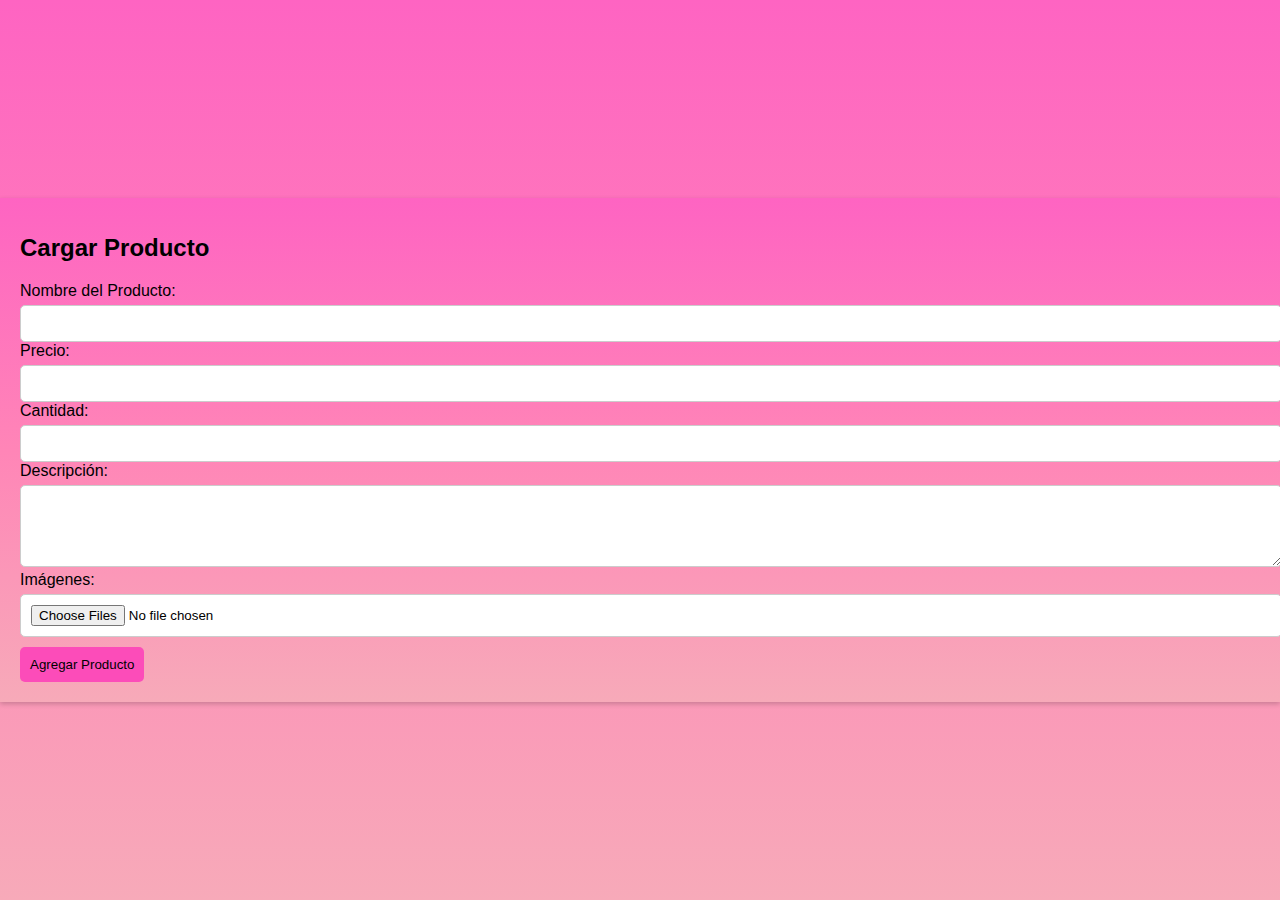
<file: tp7_cargar/index.html>
<!DOCTYPE html>
<html lang="en">
<head>
    <meta charset="UTF-8">
    <meta name="viewport" content="width=device-width, initial-scale=1.0">
    <link rel="stylesheet" href="./css/estilos.css">
    <link href="https://cdn.jsdelivr.net/npm/bootstrap@5.3.2/dist/css/bootstrap.min.css" rel="stylesheet" integrity="sha384-T3c6CoIi6uLrA9TneNEoa7RxnatzjcDSCmG1MXxSR1GAsXEV/Dwwykc2MPK8M2HN" crossorigin="anonymous">
    <title>Cargar Producto</title>
</head>
<div class="product-upload-container">
    <div class="product-upload-form">
        <h1>Cargar Producto</h1>
        <form action="#" method="post" enctype="multipart/form-data">
            <label for="name">Nombre del Producto:</label>
            <input type="text" id="name" name="name" required>

            <label for="price">Precio:</label>
            <input type="number" id="price" name="price" required>
            <label for="price">Cantidad:</label>
            <input type="number" id="cant" name="cant" required>

            <label for="description">Descripción:</label>
            <textarea id="description" name="description" rows="4" required></textarea>

            <label for="images">Imágenes:</label>
            <input class="imagenes" type="file" id="images" name="images" accept="image/*" multiple required>

            <button type="submit">Agregar Producto</button>
        </form>
    </div>
    
</div>
</body>
</html>
</file>
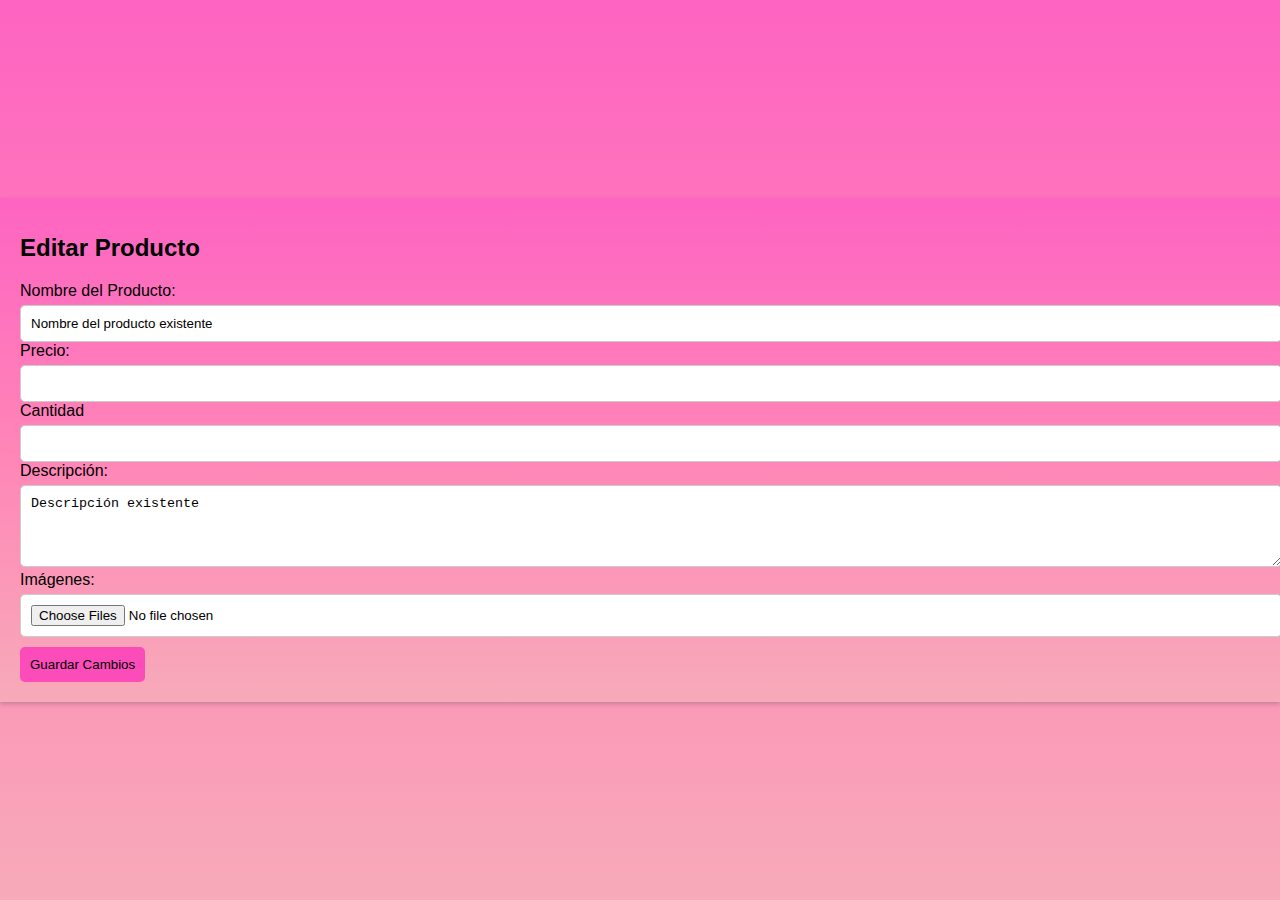
<file: tp7_editar/index.html>
<!DOCTYPE html>
<html lang="en">
<head>
    <meta charset="UTF-8">
    <meta name="viewport" content="width=device-width, initial-scale=1.0">
    <link rel="stylesheet" href="./css/estilos.css">
    <link href="https://cdn.jsdelivr.net/npm/bootstrap@5.3.2/dist/css/bootstrap.min.css" rel="stylesheet" integrity="sha384-T3c6CoIi6uLrA9TneNEoa7RxnatzjcDSCmG1MXxSR1GAsXEV/Dwwykc2MPK8M2HN" crossorigin="anonymous">
    <title>Editar Producto</title>
</head>
<body>
    <div class="product-upload-container">
        <div class="product-upload-form">
            <h1>Editar Producto</h1>
            <form action="#" method="post" enctype="multipart/form-data">
                <label for="name">Nombre del Producto:</label>
                <input type="text" id="name" name="name" required value="Nombre del producto existente">

                <label for="price">Precio:</label>
                <input type="number" id="price" name="price" required value="Precio existente">
                <label for="price">Cantidad</label>
                <input type="number" id="cant" name="cant" required value="Cantidad existente">

                <label for="description">Descripción:</label>
                <textarea id="description" name="description" rows="4" required>Descripción existente</textarea>

                <label for="images">Imágenes:</label>
                <input class="imagenes" type="file" id="images" name="images" accept="image/*" multiple>
                
                <button type="submit">Guardar Cambios</button>
            </form>
        </div>
    </div>
</body>
</html>
</file>
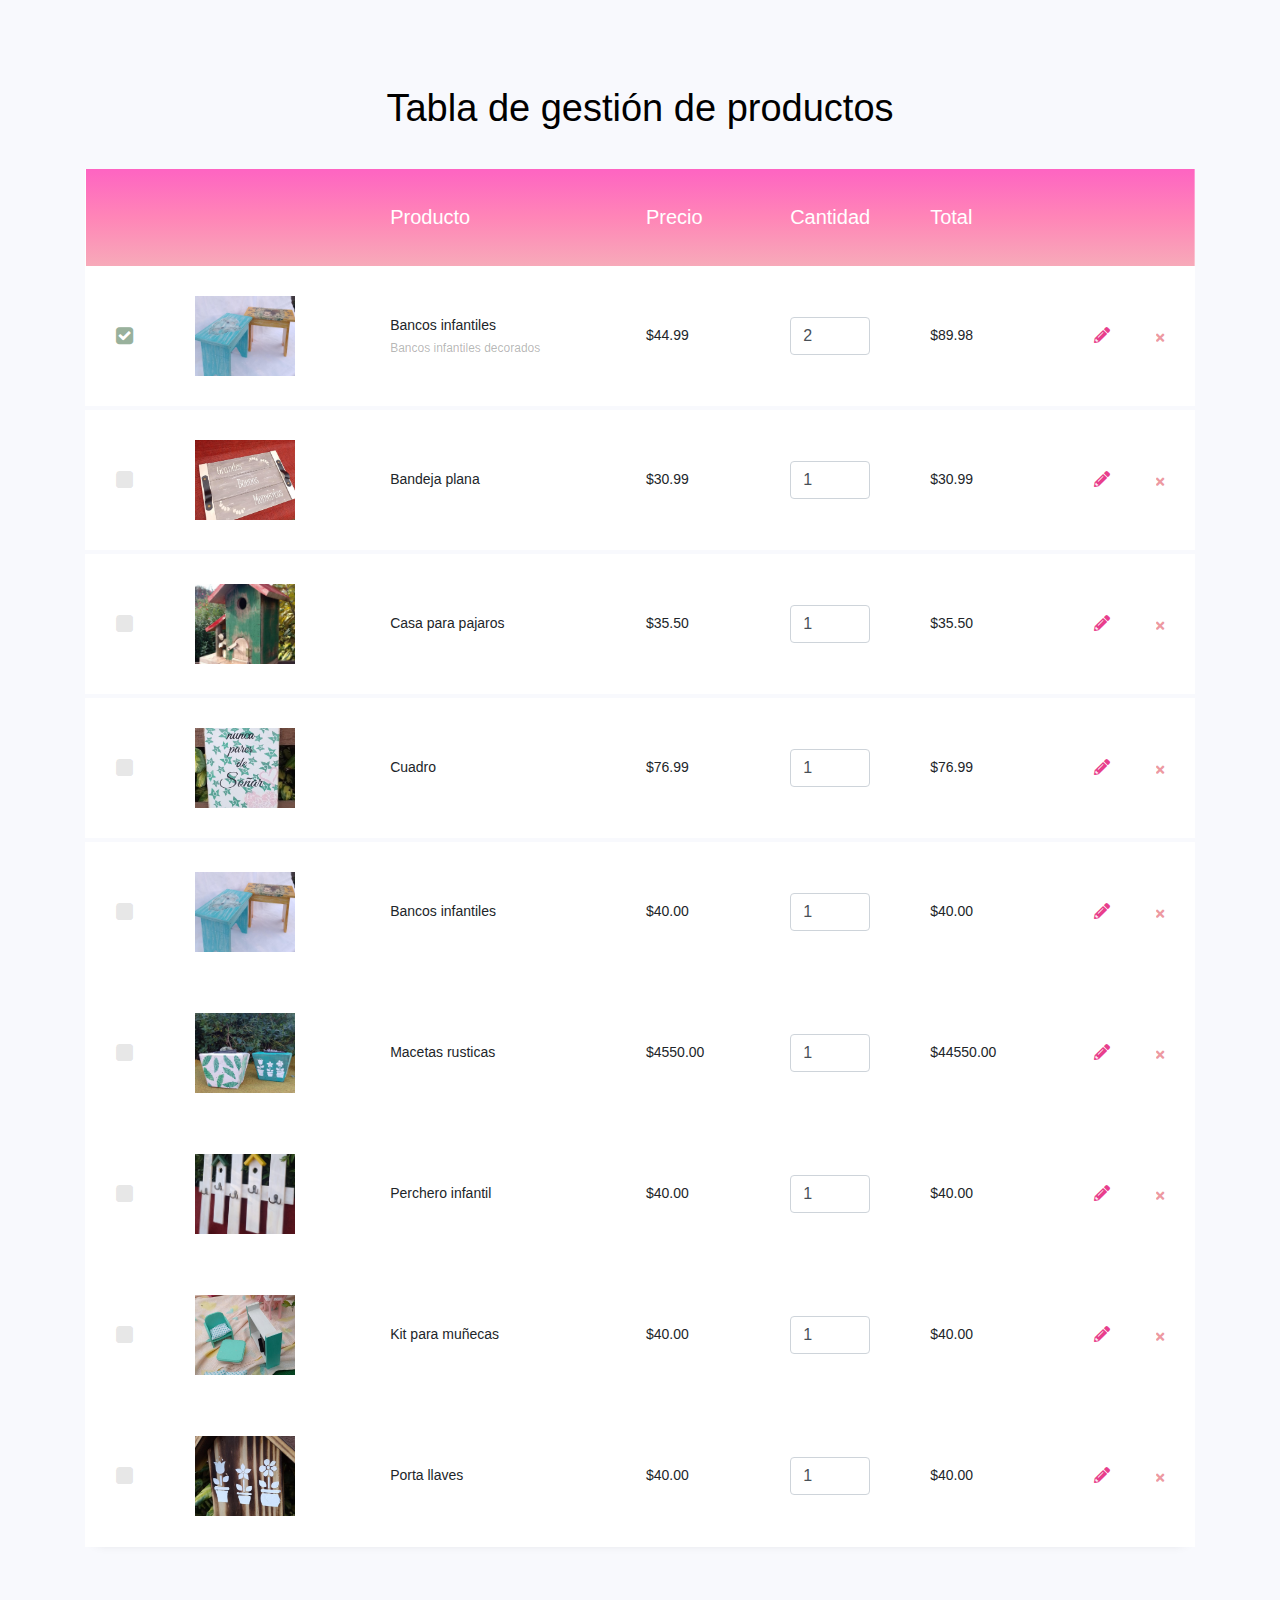
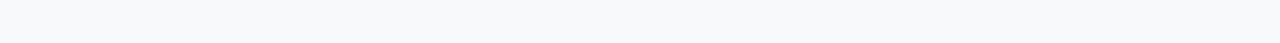
<file: tp8_tabla/index.html>
<!doctype html>
<html lang="en">
  <head>
  	<title>Table 06</title>
    <meta charset="utf-8">
    <meta name="viewport" content="width=device-width, initial-scale=1, shrink-to-fit=no">
	<link href='https://fonts.googleapis.com/css?family=Roboto:400,100,300,700' rel='stylesheet' type='text/css'>
	<link rel="stylesheet" href="https://stackpath.bootstrapcdn.com/font-awesome/4.7.0/css/font-awesome.min.css">
	<link rel="stylesheet" href="css/style.css">
	<link rel="stylesheet" href="https://cdnjs.cloudflare.com/ajax/libs/font-awesome/5.15.4/css/all.min.css"> <!-- Enlace a Font Awesome -->
  </head>
 <body>
	<section class="ftco-section">
		<div class="container">
			<div class="row justify-content-center">
				<div class="col-md-6 text-center mb-4">
					<h1 class="heading-section">Tabla de gestión de productos</h1>
				</div>
			</div>
			<div class="row">
				<div class="col-md-12">
					<div class="table-wrap">
						<table class="table">
						  <thead class="thead-primary">
						    <tr>
						    	<th>&nbsp;</th>
						    	<th>&nbsp;</th>
						    	<th>Producto</th>
						      <th>Precio</th>
						      <th>Cantidad</th> 
						      <th>Total</th>
						      <th>&nbsp;</th>
						    </tr>
						  </thead>
						  <tbody>
						    <tr class="alert" role="alert">
						    	<td>
						    		<label class="checkbox-wrap checkbox-primary">
										  <input type="checkbox" checked>
										  <span class="checkmark"></span>
										</label>
						    	</td>
						    	<td>
						    		<div class="img" style="background-image: url(images/bancos.jpeg);"></div>
						    	</td>
						      <td>
						      	<div class="email">
						      		<span>Bancos infantiles</span>
						      		<span>Bancos infantiles decorados</span>
						      	</div>
						      </td>
						      <td>$44.99</td>
						      <td class="quantity">
					        	<div class="input-group">
				             	<input type="text" name="quantity" class="quantity form-control input-number" value="2" min="1" max="100">
				          	</div>
				          </td>
				          <td>$89.98</td>
						      <td>
						      	<button type="button" class="close" data-dismiss="alert" aria-label="Close">
				            	<span aria-hidden="true"><i class="fa fa-close"></i></span>
				          	</button>
							  <a href="#" class="editar-btn">
								<i class="fas fa-pencil-alt"></i>
							  </a>
				        	</td>
						    </tr>

						    <tr class="alert" role="alert">
						    	<td>
						    		<label class="checkbox-wrap checkbox-primary">
										  <input type="checkbox">
										  <span class="checkmark"></span>
										</label>
						    	</td>
						    	<td>
						    		<div class="img" style="background-image: url(images/bandeja.jpeg);"></div>
						    	</td>
						      <td>
						      	<div class="email">
						      		<span>Bandeja plana</span>
						      		<span></span>
						      	</div>
						      </td>
						      <td>$30.99</td>
						      <td class="quantity">
					        	<div class="input-group">
				             	<input type="text" name="quantity" class="quantity form-control input-number" value="1" min="1" max="100">
				          	</div>
				          </td>
				          <td>$30.99</td>
						      <td>
						      	<button type="button" class="close" data-dismiss="alert" aria-label="Close">
				            	<span aria-hidden="true"><i class="fa fa-close"></i></span>
				          	</button>
							  <a href="#" class="editar-btn">
								<i class="fas fa-pencil-alt"></i>
							  </a>
				        	</td>
						    </tr>

						    <tr class="alert" role="alert">
						    	<td>
						    		<label class="checkbox-wrap checkbox-primary">
										  <input type="checkbox">
										  <span class="checkmark"></span>
										</label>
						    	</td>
						    	<td>
						    		<div class="img" style="background-image: url(images/casaverde.jpeg);"></div>
						    	</td>
						      <td>
						      	<div class="email">
						      		<span>Casa para pajaros</span>
						      		<span></span>
						      	</div>
						      </td>
						      <td>$35.50</td>
						      <td class="quantity">
					        	<div class="input-group">
				             	<input type="text" name="quantity" class="quantity form-control input-number" value="1" min="1" max="100">
				          	</div>
				          </td>
				          <td>$35.50</td>
						      <td>
						      	<button type="button" class="close" data-dismiss="alert" aria-label="Close">
				            	<span aria-hidden="true"><i class="fa fa-close"></i></span>
				          	</button>
							  <a href="#" class="editar-btn">
								<i class="fas fa-pencil-alt"></i>
							  </a>
				        	</td>
						    </tr>

						    <tr class="alert" role="alert">
						    	<td>
						    		<label class="checkbox-wrap checkbox-primary">
										  <input type="checkbox">
										  <span class="checkmark"></span>
										</label>
						    	</td>
						    	<td>
						    		<div class="img" style="background-image: url(images/cuadro.jpeg);"></div>
						    	</td>
						      <td>
						      	<div class="email">
						      		<span>Cuadro </span>
						      		<span></span>
						      	</div>
						      </td>
						      <td>$76.99</td>
						      <td class="quantity">
					        	<div class="input-group">
				             	<input type="text" name="quantity" class="quantity form-control input-number" value="1" min="1" max="100">
				          	</div>
				          </td>
				          <td>$76.99</td>
						      <td>
						      	<button type="button" class="close" data-dismiss="alert" aria-label="Close">
				            	<span aria-hidden="true"><i class="fa fa-close"></i></span>
				          	</button>
							  <a href="#" class="editar-btn">
								<i class="fas fa-pencil-alt"></i>
							  </a>
				        	</td>
						    </tr>

						    <tr class="alert" role="alert">
						    	<td class="border-bottom-0">
						    		<label class="checkbox-wrap checkbox-primary">
										  <input type="checkbox">
										  <span class="checkmark"></span>
										</label>
						    	</td>
						    	<td class="border-bottom-0">
						    		<div class="img" style="background-image: url(images/bancos.jpeg);"></div>
						    	</td>
						      <td class="border-bottom-0">
						      	<div class="email">
						      		<span>Bancos infantiles</span>
						      		<span></span>
						      	</div>
						      </td>
						      <td class="border-bottom-0">$40.00</td>
						      <td class="quantity border-bottom-0">
					        	<div class="input-group">
				             	<input type="text" name="quantity" class="quantity form-control input-number" value="1" min="1" max="100">
				          	</div>
				          </td>
				          <td class="border-bottom-0">$40.00</td>
						      <td class="border-bottom-0">
						      	<button type="button" class="close" data-dismiss="alert" aria-label="Close">
				            	<span aria-hidden="true"><i class="fa fa-close"></i></span>
				          	</button>
							  <a href="#" class="editar-btn">
								<i class="fas fa-pencil-alt"></i>
							  </a>
				        	</td>
						    </tr>

							<tr class="alert" role="alert">
						    	<td class="border-bottom-0">
						    		<label class="checkbox-wrap checkbox-primary">
										  <input type="checkbox">
										  <span class="checkmark"></span>
										</label>
						    	</td>
						    	<td class="border-bottom-0">
						    		<div class="img" style="background-image: url(images/macetas.jpeg);"></div>
						    	</td>
						      <td class="border-bottom-0">
						      	<div class="email">
						      		<span>Macetas rusticas</span>
						      		<span></span>
						      	</div>
						      </td>
						      <td class="border-bottom-0">$4550.00</td>
						      <td class="quantity border-bottom-0">
					        	<div class="input-group">
				             	<input type="text" name="quantity" class="quantity form-control input-number" value="1" min="1" max="100">
				          	</div>
				          </td>
				          <td class="border-bottom-0">$44550.00</td>
						      <td class="border-bottom-0">
						      	<button type="button" class="close" data-dismiss="alert" aria-label="Close">
				            	<span aria-hidden="true"><i class="fa fa-close"></i></span>
				          	</button>
							  <a href="#" class="editar-btn">
								<i class="fas fa-pencil-alt"></i>
							  </a>
				        	</td>
						    </tr>

							<tr class="alert" role="alert">
						    	<td class="border-bottom-0">
						    		<label class="checkbox-wrap checkbox-primary">
										  <input type="checkbox">
										  <span class="checkmark"></span>
										</label>
						    	</td>
						    	<td class="border-bottom-0">
						    		<div class="img" style="background-image: url(images/perchero.jpeg);"></div>
						    	</td>
						      <td class="border-bottom-0">
						      	<div class="email">
						      		<span>Perchero infantil </span>
						      		<span></span>
						      	</div>
						      </td>
						      <td class="border-bottom-0">$40.00</td>
						      <td class="quantity border-bottom-0">
					        	<div class="input-group">
				             	<input type="text" name="quantity" class="quantity form-control input-number" value="1" min="1" max="100">
				          	</div>
				          </td>
				          <td class="border-bottom-0">$40.00</td>
						      <td class="border-bottom-0">
						      	<button type="button" class="close" data-dismiss="alert" aria-label="Close">
				            	<span aria-hidden="true"><i class="fa fa-close"></i></span>
				          	</button>
							  <a href="#" class="editar-btn">
								<i class="fas fa-pencil-alt"></i>
							  </a>
				        	</td>
						    </tr>

							<tr class="alert" role="alert">
						    	<td class="border-bottom-0">
						    		<label class="checkbox-wrap checkbox-primary">
										  <input type="checkbox">
										  <span class="checkmark"></span>
										</label>
						    	</td>
						    	<td class="border-bottom-0">
						    		<div class="img" style="background-image: url(images/muñecas.jpeg);"></div>
						    	</td>
						      <td class="border-bottom-0">
						      	<div class="email">
						      		<span>Kit para muñecas</span>
						      		<span></span>
						      	</div>
						      </td>
						      <td class="border-bottom-0">$40.00</td>
						      <td class="quantity border-bottom-0">
					        	<div class="input-group">
				             	<input type="text" name="quantity" class="quantity form-control input-number" value="1" min="1" max="100">
				          	</div>
				          </td>
				          <td class="border-bottom-0">$40.00</td>
						      <td class="border-bottom-0">
						      	<button type="button" class="close" data-dismiss="alert" aria-label="Close">
				            	<span aria-hidden="true"><i class="fa fa-close"></i></span>
				          	</button>
							  <a href="#" class="editar-btn">
								<i class="fas fa-pencil-alt"></i>
							  </a>
				        	</td>
						    </tr>

							<tr class="alert" role="alert">
						    	<td class="border-bottom-0">
						    		<label class="checkbox-wrap checkbox-primary">
										  <input type="checkbox">
										  <span class="checkmark"></span>
										</label>
						    	</td>
						    	<td class="border-bottom-0">
						    		<div class="img" style="background-image: url(images/portallaves.jpeg);"></div>
						    	</td>
						      <td class="border-bottom-0">
						      	<div class="email">
						      		<span>Porta llaves</span>
						      		<span></span>
						      	</div>
						      </td>
						      <td class="border-bottom-0">$40.00</td>
						      <td class="quantity border-bottom-0">
					        	<div class="input-group">
				             	<input type="text" name="quantity" class="quantity form-control input-number" value="1" min="1" max="100">
				          	</div>
				          </td>
				          <td class="border-bottom-0">$40.00</td>
						      <td class="border-bottom-0">
						      	<button type="button" class="close" data-dismiss="alert" aria-label="Close">
				            		<span aria-hidden="true"><i class="fa fa-close"></i></span>
				          		</button>
								  <a href="#" class="editar-btn">
									<i class="fas fa-pencil-alt"></i>
								  </a>
				        	</td>
						    </tr>
						  </tbody>
						</table>
					</div>
				</div>
			</div>
		</div>
	</section>

	<script src="js/jquery.min.js"></script>
  <script src="js/popper.js"></script>
  <script src="js/bootstrap.min.js"></script>
  <script src="js/main.js"></script>

	</body>
</html>
</file>
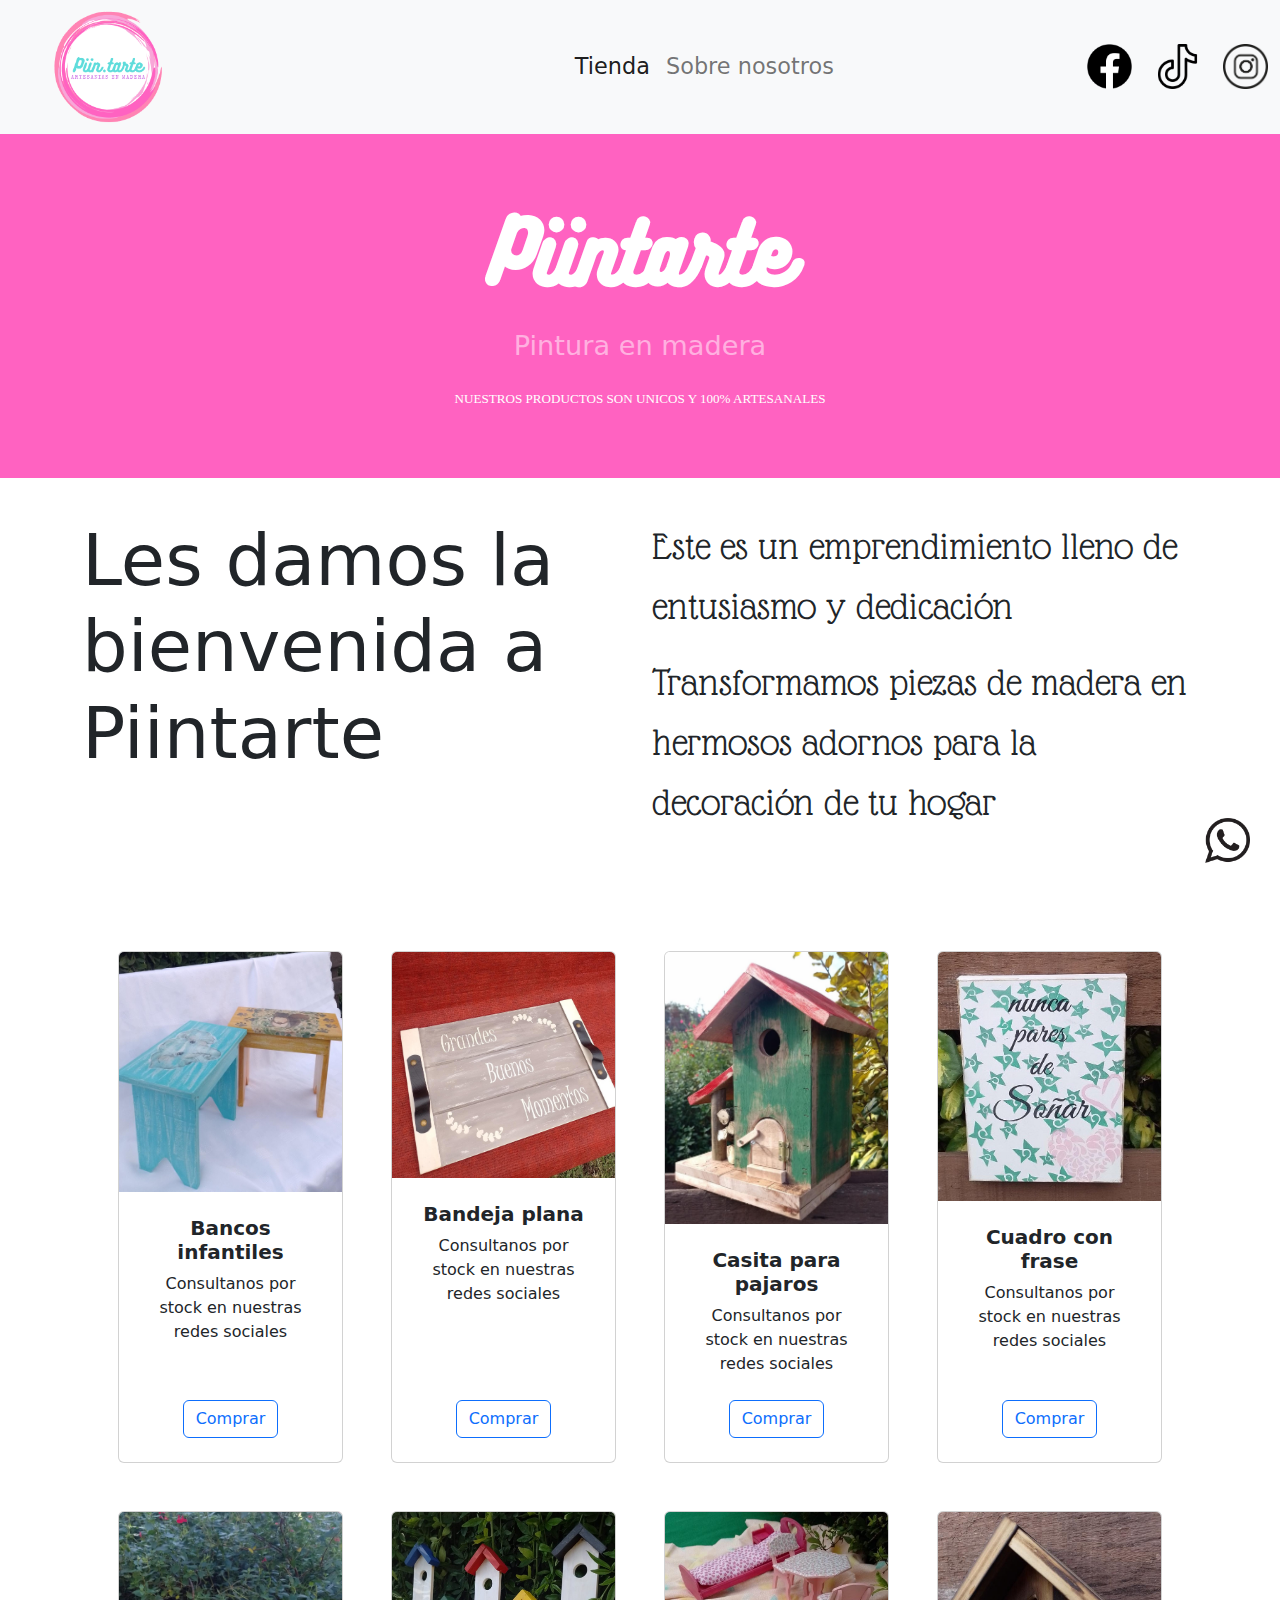
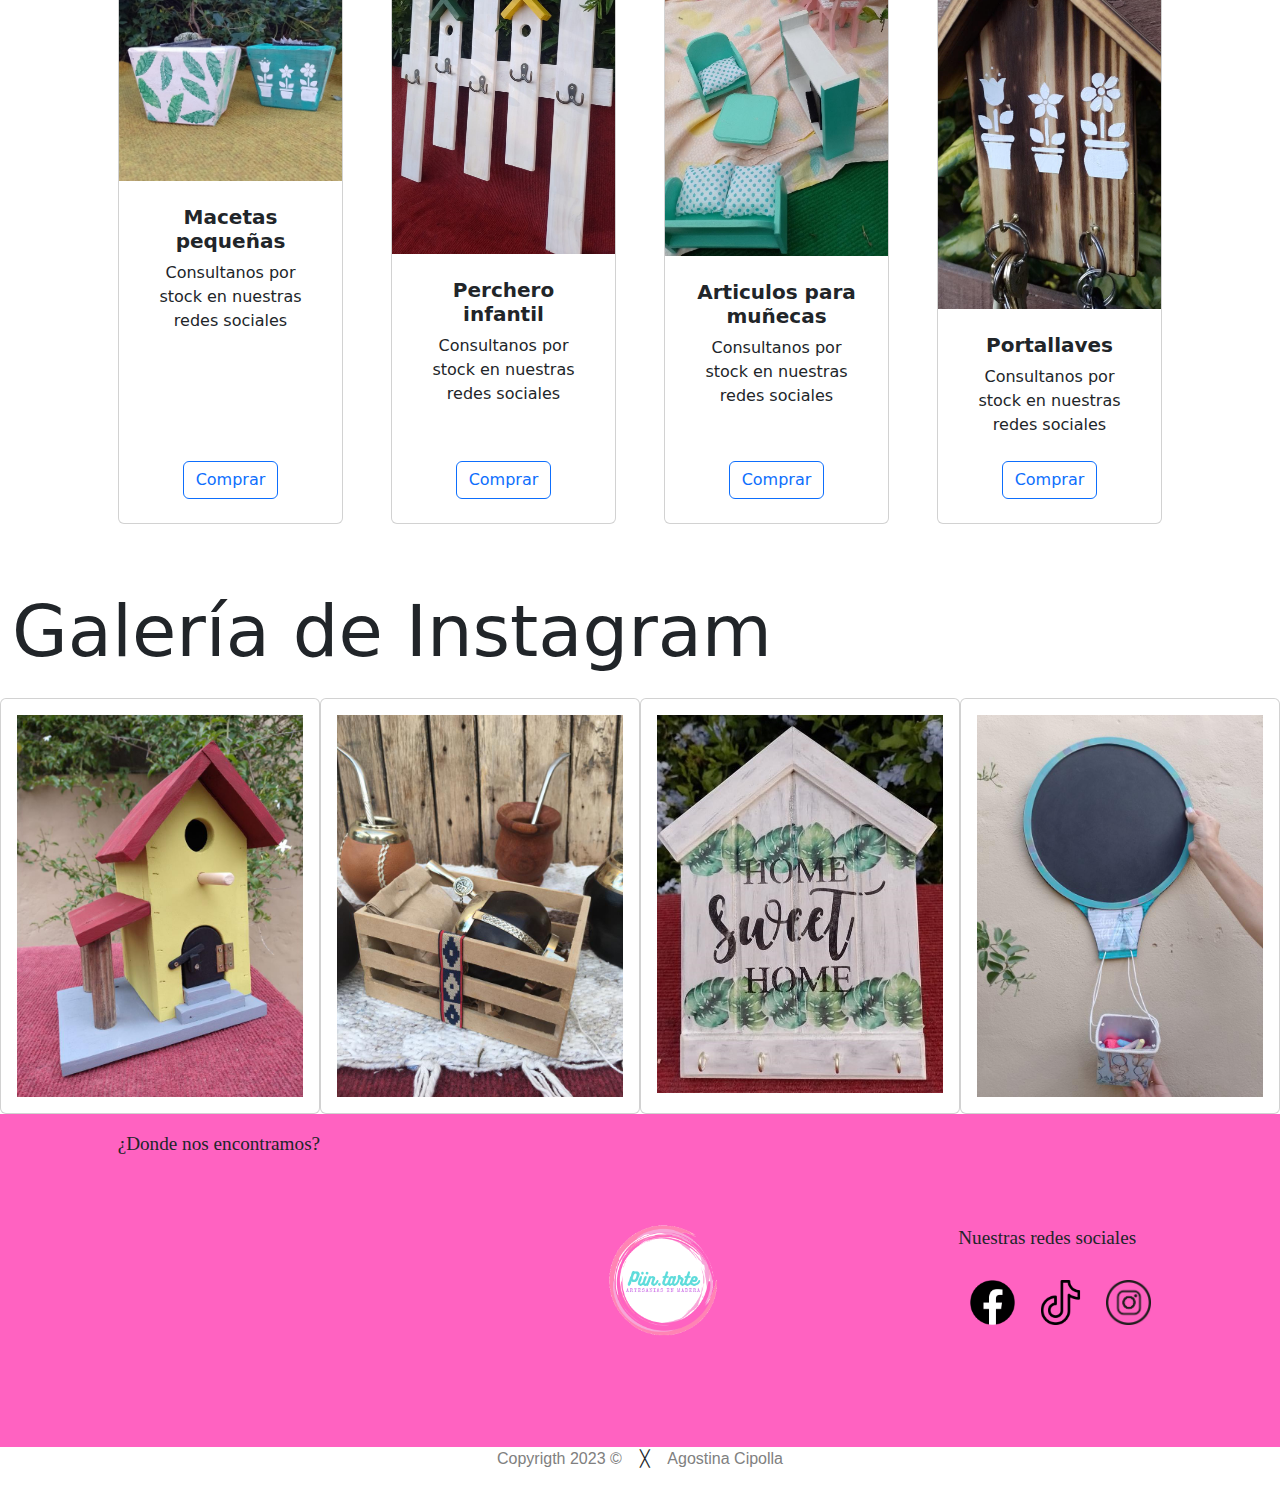
<file: tp9/tp9_2/index.html>
<!DOCTYPE html>
<html lang="en">
    <head>
        <meta charset="utf-8" />
        <meta name="viewport" content="width=device-width, initial-scale=1, shrink-to-fit=no" />
        <meta name="keywords" content="madera, pintura, decoracion, cuadros, portallaves, porta celulares, articulos, hogar">
        <meta name="description" content="Objetos de madera pintados con diferentes tecnicas y para diferentes usos" />
        <meta name="author" content="Agostina Cipolla" />
        <title>Piintarte</title>
        <!-- Favicon-->
        <link rel="icon" type="image/x-icon" href="./imagenes/pintartepestaña.ico" sizes="256x256"/>
        <!-- Bootstrap icons-->
        <link href="https://cdn.jsdelivr.net/npm/bootstrap-icons@1.5.0/font/bootstrap-icons.css" rel="stylesheet" />
        <!-- Core theme CSS (includes Bootstrap)-->
        <link href="./css/styles.css" rel="stylesheet" />
    </head>
    <body>
        <!-- Navigation-->
          <nav class="navbar navbar-expand-lg navbar-light bg-light">
            <div class="container px-5 px-lg-5 mx-auto">
              <div class="logoconte">
                <img class="logoprincipal"src="./imagenes/pintartelogo.png" alt="logo">
                </div>
                </div>
                <button class="navbar-toggler" type="button" data-bs-toggle="collapse" data-bs-target="#navbarSupportedContent" aria-controls="navbarSupportedContent" aria-expanded="false" aria-label="Toggle navigation"><span class="navbar-toggler-icon"></span></button>
                <div class="collapse navbar-collapse justify-content-center" id="navbarSupportedContent">
                    <ul class="navbar-nav me-auto mb-2 mb-lg-0 ">
                        <li class="nav-item"><a class="nav-link active" aria-current="page" href="#articulos">Tienda</a></li>
                        <li class="nav-item"><a class="nav-link" href="#bienv">Sobre nosotros</a></li>
                    </ul>
                </div>
                    <div class="redessociales1">
                  <a class="facebook" href="https://www.facebook.com/profile.php?id=100076286709272" target="_blank">
                    <img class="logo" src="./imagenes/facebook.png" alt="facebook">
                  </a>
                  <a class="facebook" href="https://www.tiktok.com/@piin.tarte1" target="_blank">
                    <img class="logo" src="./imagenes/tiktok.png" alt="tiktok">
                  </a>
                  <a class="instagram" href="https://www.instagram.com/piin.tarte/?hl=es-la" target="_blank">
                    <img class="logo" src="./imagenes/instagram.png" alt="instagram">
                </a>
                 </div>
        </nav>
        <!-- Header-->
        <header class="bg-dark py-4">
            <div class="container px-4 px-lg-5 my-5">
                <div class="text-center text-white">
                  <div>
                    <h1 class="display-4 fw-bolder2 mb-4">Piintarte</h1>
                    </div>
                    <div>
                    <p class="lead fw-normal text-white-50 mb-4">Pintura en madera</p>
                   </div>
                   <div>
                    <h1 class="artesanales mb-4">NUESTROS PRODUCTOS SON UNICOS Y 100% ARTESANALES</h1>
                   </div>
                </div>
            </div>
        </header>
        <!-- Section-->
        <section class="bienvenida" id="bienv">
  <div class="container">
    <div class="row justify-content-center">
      <div class="col-md-6">
        <div class="title-col">
          <h5 class="mbr-section-title mbr-fonts-style mb-0 display-2"><strong>Les damos la bienvenida a Piintarte</strong></h5>
        </div>
      </div>
      <div class="col-md-6">
        <div class="text-col">
          <p class="textobienvenida fs-1">Este es un emprendimiento lleno de entusiasmo y dedicación</p>
          <p class="textobienvenida fs-1">Transformamos piezas de madera en hermosos adornos para la decoración de tu hogar</p>
        </div>
      </div>
    </div>
  </div>
</section>
        <section class="py-5" id="articulos">
            <div class="container px-4 px-lg-5 mt-5">
                <div class="row gx-4 gx-lg-5 row-cols-2 row-cols-md-3 row-cols-xl-4 justify-content-center">
                    <div class="col mb-5">
                        <div class="card h-100">
                            <!-- Product image-->
                            <img class="card-img-top" src="./imagenes/bancos.jpeg" alt="bancos" />
                            <!-- Product details-->
                            <div class="card-body p-4">
                                <div class="text-center">
                                    <!-- Product name-->
                                    <h5 class="fw-bolder">Bancos infantiles</h5>
                                    <!-- Product price-->
                                    Consultanos por stock en nuestras redes sociales
                                    <i class="icono-arrow1-down"></i>
                                </div>
                            </div>
                            <div class="card-footer p-4 pt-0 border-top-0 bg-transparent">
                                <div class="text-center"><a class="btn btn-outline-primary mt-auto" href="http://mpago.la/2MdKvek" target="_blank">Comprar</a></div>
                            </div>
                            <!-- Product actions-->
                        </div>
                    </div>
                    <div class="col mb-5">
                        <div class="card h-100">
                              <!-- Product image-->
                            <img class="card-img-top" src="./imagenes/bandeja.jpeg" alt="bandeja" />
                            <!-- Product details-->
                            <div class="card-body p-4">
                                <div class="text-center">
                                    <!-- Product name-->
                                    <h5 class="fw-bolder">Bandeja plana</h5>
                                    <!-- Product price-->
                                    Consultanos por stock en nuestras redes sociales
                                </div>
                            </div>
                            <!-- Product actions-->
                            <div class="card-footer p-4 pt-0 border-top-0 bg-transparent">
                                <div class="text-center"><a class="btn btn-outline-primary mt-auto" href="http://mpago.la/12ByMeL" target="_blank">Comprar</a></div>
                            </div>
                        </div>
                    </div>
                    <div class="col mb-5">
                        <div class="card h-100">
                            <!-- Product image-->
                            <img class="card-img-top" src="./imagenes/casaverde.jpeg" alt="casaverde" />
                            <!-- Product details-->
                            <div class="card-body p-4">
                                <div class="text-center">
                                    <!-- Product name-->
                                    <h5 class="fw-bolder">Casita para pajaros</h5>
                                    <!-- Product price-->
                                    Consultanos por stock en nuestras redes sociales
                                </div>
                            </div>
                            <!-- Product actions-->
                            <div class="card-footer p-4 pt-0 border-top-0 bg-transparent">
                                <div class="text-center"><a class="btn btn-outline-primary mt-auto" href="http://mpago.la/2BjJ8tn" target="_blank">Comprar</a></div>
                            </div>
                        </div>
                    </div>
                    <div class="col mb-5">
                        <div class="card h-100">
                            <!-- Product image-->
                            <img class="card-img-top" src="./imagenes/cuadro.jpeg" alt="cuadro" />
                            <!-- Product details-->
                            <div class="card-body p-4">
                                <div class="text-center">
                                    <!-- Product name-->
                                    <h5 class="fw-bolder">Cuadro con frase</h5>
                                    <!-- Product price-->
                                    Consultanos por stock en nuestras redes sociales
                                </div>
                            </div>
                            <!-- Product actions-->
                            <div class="card-footer p-4 pt-0 border-top-0 bg-transparent">
                                <div class="text-center"><a class="btn btn-outline-primary mt-auto" href="http://mpago.la/1nJh3JF" target="_blank">Comprar</a></div>
                            </div>
                        </div>
                    </div>
                    <div class="col mb-5">
                        <div class="card h-100">
                            <!-- Product image-->
                            <img class="card-img-top" src="./imagenes/macetas.jpeg" alt="macetas" />
                            <!-- Product details-->
                            <div class="card-body p-4">
                                <div class="text-center">
                                    <!-- Product name-->
                                    <h5 class="fw-bolder">Macetas pequeñas</h5>
                                    <!-- Product price-->
                                    Consultanos por stock en nuestras redes sociales
                                </div>
                            </div>
                            <!-- Product actions-->
                            <div class="card-footer p-4 pt-0 border-top-0 bg-transparent">
                                <div class="text-center"><a class="btn btn-outline-primary mt-auto" href="http://mpago.la/1zhGCHe" target="_blank">Comprar</a></div>
                            </div>
                        </div>
                    </div>
                    <div class="col mb-5">
                        <div class="card h-100">
                            <!-- Product image-->
                            <img class="card-img-top" src="./imagenes/perchero.jpeg" alt="perchero" />
                            <!-- Product details-->
                            <div class="card-body p-4">
                                <div class="text-center">
                                    <!-- Product name-->
                                    <h5 class="fw-bolder">Perchero infantil</h5>
                                    Consultanos por stock en nuestras redes sociales
                                </div>
                            </div>
                            <!-- Product actions-->
                            <div class="card-footer p-4 pt-0 border-top-0 bg-transparent">
                                <div class="text-center"><a class="btn btn-outline-primary mt-auto" href="http://mpago.la/2CXsBSr" target="_blank">Comprar</a></div>
                            </div>
                        </div>
                    </div>
                    <div class="col mb-5">
                        <div class="card h-100">
                            <!-- Product image-->
                            <img class="card-img-top" src="./imagenes/muñecas.jpeg" alt="muñecas" />
                            <!-- Product details-->
                            <div class="card-body p-4">
                                <div class="text-center">
                                    <!-- Product name-->
                                    <h5 class="fw-bolder">Articulos para muñecas</h5>
                                    <!-- Product price-->
                                    Consultanos por stock en nuestras redes sociales
                                </div>
                            </div>
                            <!-- Product actions-->
                            <div class="card-footer p-4 pt-0 border-top-0 bg-transparent">
                                <div class="text-center"><a class="btn btn-outline-primary mt-auto" href="http://mpago.la/2XAq2tL" target="_blank">Comprar</a></div>
                            </div>
                        </div>
                    </div>
                    <div class="col mb-5">
                        <div class="card h-100">
                            <!-- Product image-->
                            <img class="card-img-top" src="./imagenes/portallaves.jpeg" alt="llaves" />
                            <!-- Product details-->
                            <div class="card-body p-4">
                                <div class="text-center">
                                    <!-- Product name-->
                                    <h5 class="fw-bolder">Portallaves</h5>
                                    <!-- Product price-->
                                    Consultanos por stock en nuestras redes sociales
                                </div>
                            </div>
                            <!-- Product actions-->
                            <div class="card-footer p-4 pt-0 border-top-0 bg-transparent">
                                <div class="text-center"><a class="btn btn-outline-primary mt-auto" href="http://mpago.la/1eKkvh1" target="_blank">Comprar</a></div>
                            </div>
                        </div>
                    </div>
                </div>
            </div>
        </section>
        <section class="social2 cid-rmLdqaBbKY" id="social-buttons02-j">
<div class="container-fluid">
        <div class="row">
             <div class="col-12 col-md-12">
            <h3 class="title pb-3 mbr-fonts-style display-2">Galería de Instagram</h3>
            </div>
            <div class="card p-3 col-12 col-md-6 col-lg-3">
                <div class="card-wrapper">
                    <div class="card-img">
                        <a target="_blank" href="https://www.instagram.com/reel/CseuoNFNeKr/?utm_source=ig_web_copy_link&igshid=MzRlODBiNWFlZA==">
                        <img class="galeria" src="./imagenes/casa.jpeg" title=""></a>
                    </div>
                </div>
            </div>
            <div class="card p-3 col-12 col-md-6 col-lg-3">
                <div class="card-wrapper">
                    <div class="card-img">
                        <a target="_blank" href="https://www.instagram.com/p/Cso-1AmOllS/?utm_source=ig_web_copy_link&igshid=MzRlODBiNWFlZA==">
                        <img class="galeria" src="./imagenes/mate.jpeg" alt=" Web Landing Page Template Mobirise" title=""></a>
                    </div>
                </div>
            </div>
            <div class="card p-3 col-12 col-md-6 col-lg-3">
                <div class="card-wrapper">
                    <div class="card-img">
                        <a target="_blank" href="https://www.instagram.com/reel/Cmzz6oOD-Q2/?utm_source=ig_web_copy_link&igshid=MzRlODBiNWFlZA=="><span class="mbr-iconfont mbr-iconfont-social socicon-instagram socicon"></span>
                        <img class="galeria" src="./imagenes/llaves.jpeg.jpeg" alt="Landing Page Web Template " title=""></a>
                    </div>
                </div>
            </div>
            <div class="card p-3 col-12 col-md-6 col-lg-3">
                <div class="card-wrapper">
                    <div class="card-img">
                        <a target="_blank" href="https://www.instagram.com/reel/Ci00F2YDJQY/?utm_source=ig_web_copy_link&igshid=MzRlODBiNWFlZA=="><span class="mbr-iconfont mbr-iconfont-social socicon-instagram socicon"></span>
                        <img class="galeria" src="./imagenes/tizas.jpeg" alt="Landing Web Page Template " title=""></a>
                    </div>
                </div>
            </div>
        </div>
    </div>
</section>
        <!-- Footer-->
        <footer class="py-5 bg-dark">
          <div >
            <p class="nuestras">¿Donde nos encontramos?</p>
            <iframe src="https://www.google.com/maps/embed?pb=!1m18!1m12!1m3!1d99834.86299975697!2d-58.83867844270491!3d-38.560512267760394!2m3!1f0!2f0!3f0!3m2!1i1024!2i768!4f13.1!3m3!1m2!1s0x958fbd434330e9e9%3A0x7f7c099276fb322!2sNecochea%2C%20Provincia%20de%20Buenos%20Aires!5e0!3m2!1ses!2sar!4v1689087230786!5m2!1ses!2sar" width="250" height="250" style="border:0;" allowfullscreen="" loading="lazy" referrerpolicy="no-referrer-when-downgrade"></iframe>
          </div>
          <div>
            <img class="logoprincipal"src="./imagenes/pintartelogo.png" alt="logo">
            </div>
          <div class="redes">
          <div class="nuestras">
            <p>Nuestras redes sociales</p>
          </div>
          <div class="redessociales">
            <a class="facebook" href="https://www.facebook.com/profile.php?id=100076286709272" target="_blank">
              <img class="logo" src="./imagenes/facebook.png" alt="facebook">
            </a>
            <a class="facebook" href="https://www.tiktok.com/@piin.tarte1" target="_blank">
              <img class="logo" src="./imagenes/tiktok.png" alt="tiktok">
            </a>
            <a class="instagram" href="https://www.instagram.com/piin.tarte/?hl=es-la" target="_blank">
              <img class="logo" src="./imagenes/instagram.png" alt="instagram">
          </a>
           </div>
             </div>
          <a class="whatsapp" href="https://wa.me/542262495027" target="_blank">
                <img class="logo" src="./imagenes/wpp.png" alt="whatsapp">
              </a>
        </footer>
        <div class="abajo">
          <p class="mio">Copyrigth 2023 ©</p>
          <p class="transparente">aa</p>
          <p>╳</p>
          <p class="transparente">aa</p>
          <a class="mio" href="https://www.instagram.com/agosscipolla/?hl=es-la">Agostina Cipolla</a>
        </div>
        <!-- Bootstrap core JS-->
        <script src="https://cdn.jsdelivr.net/npm/bootstrap@5.2.3/dist/js/bootstrap.bundle.min.js"></script>
        <!-- Core theme JS-->
        <script src="js/scripts.js"></script>
    </body>
</html>
</file>
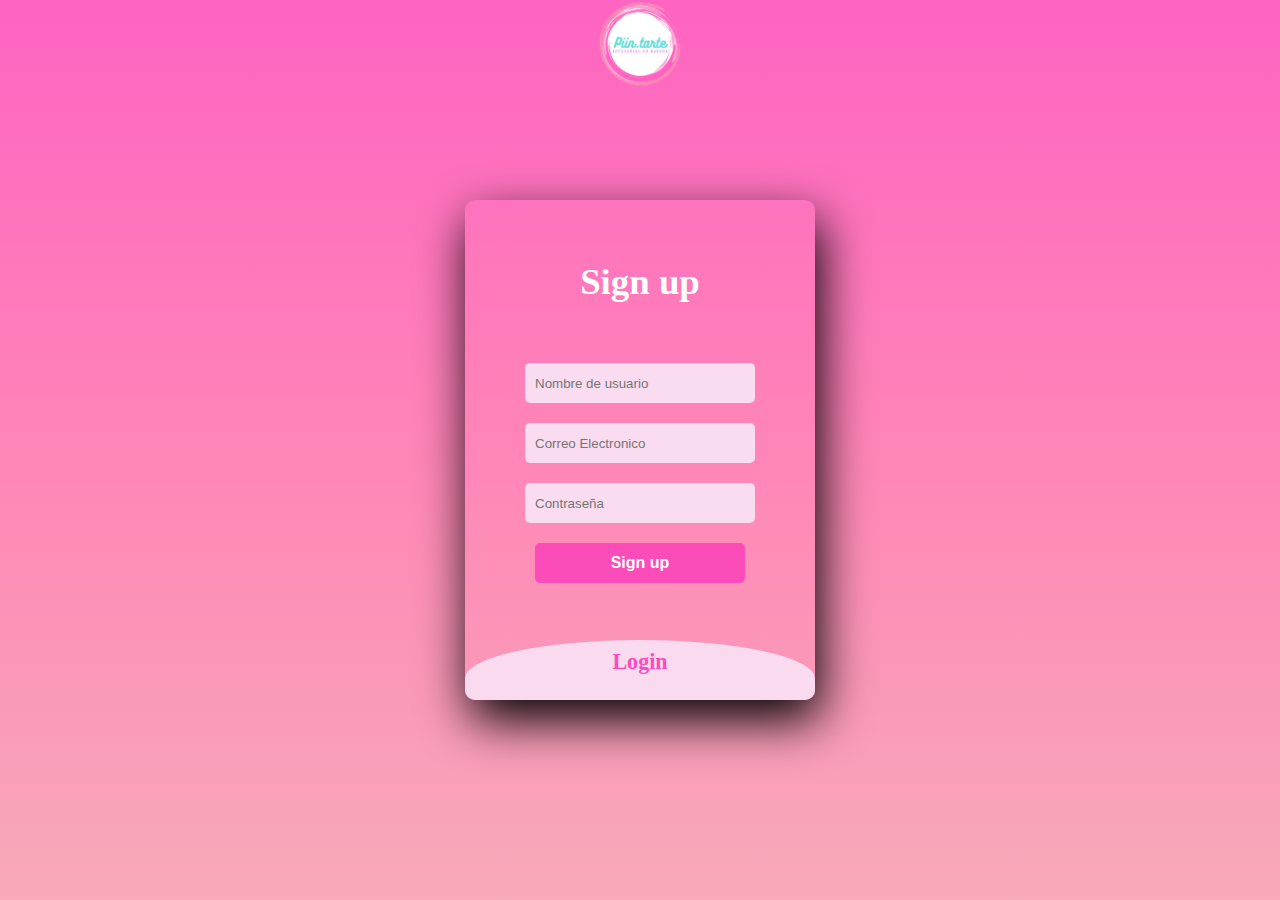
<file: tp5_b/main.html>
<!DOCTYPE html>
<html lang="en">
<head>
    <meta charset="UTF-8">
    <meta name="viewport" content="width=device-width, initial-scale=1.0">
    <title>login</title>
    <link rel="stylesheet" href="./css/style.css">
    <!--aca deberia poner el logo de la pestania-->
</head>
<body>
    <body>
        <div class="main">  	
            <input type="checkbox" id="chk" aria-hidden="true">
                <div class="logoconte">
                <img class="logoprincipal" src="./imagenes/pintartelogo.png" alt="logo">
                </div >
                <div class="signup">
                    <form>
                        <label for="chk" aria-hidden="true">Sign up</label>
                        <input type="text" name="txt" placeholder="Nombre de usuario" required="">
                        <input type="email" name="email" placeholder="Correo Electronico" required="">
                        <input type="password" name="pswd" placeholder="Contraseña" required="">
                        <button>Sign up</button>
                    </form>
                </div>
    
                <div class="login">
                    <form>
                        <label for="chk" aria-hidden="true">Login</label>
                        <input type="email" name="email" placeholder="Correo Electronico" required="">
                        <input type="password" name="pswd" placeholder="Contraseña" required="">
                        <button>Login</button>
                    </form>
                </div>
        </div>
    </body>
    </html>
</file>
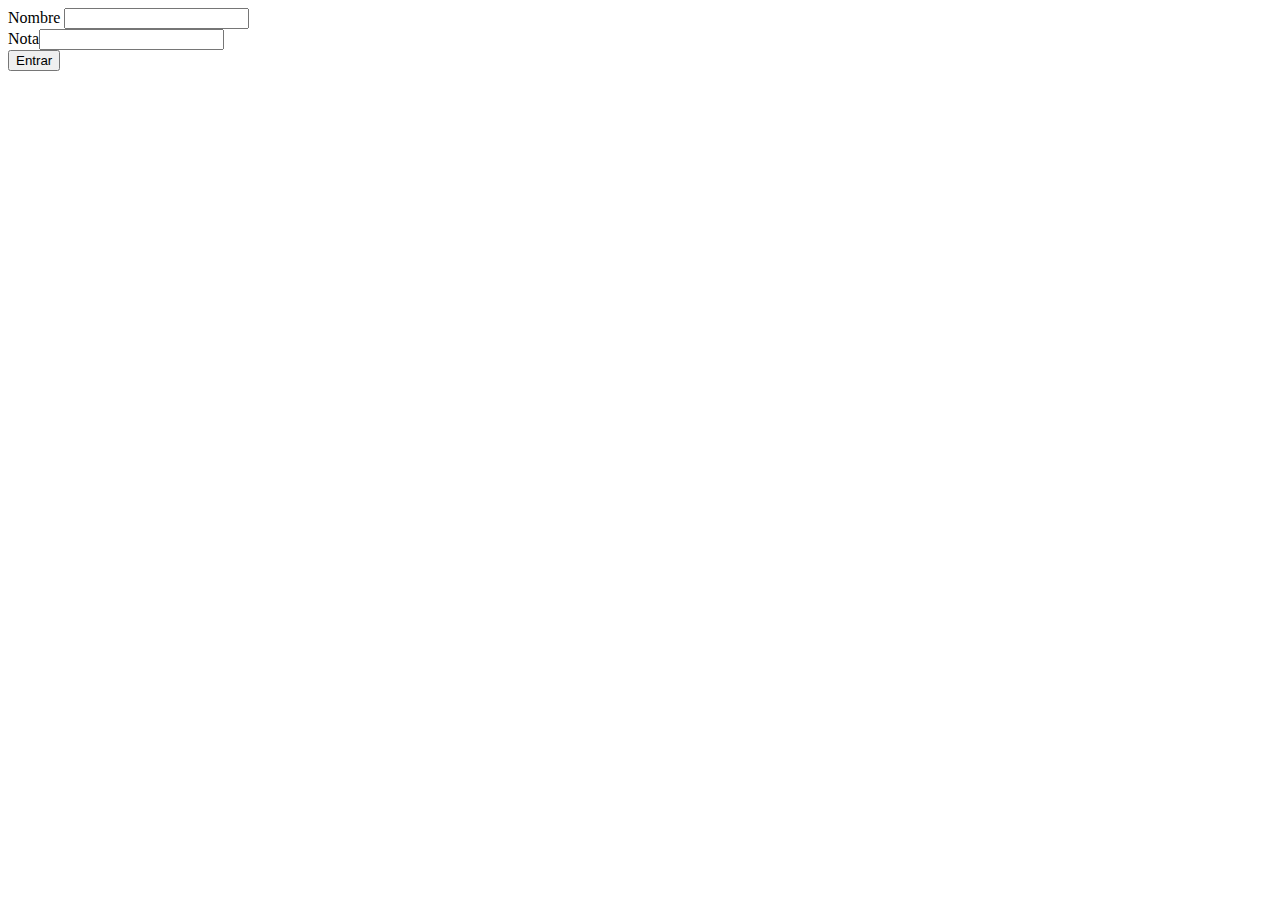
<file: tp6_2/main.html>
<!DOCTYPE html>
<html lang="en">
<head>
    <meta charset="UTF-8">
    <meta name="viewport" content="width=device-width, initial-scale=1.0">
    <title>Formulario</title>
</head>
<body>
    <form action="./recepcion.php" method="get">
        <label for="nombrealumno"> Nombre </label><input type="text" id="nombrealumno" name="nombrealumno">
        <br>
        <label for="nota"> Nota</label><input type="text" id="nota" name="nota">  
        <br>
        <button>Entrar</button>
    </form>
</body>
</html>
</file>
<file: tp7_cargar/css/estilos.css>
body {
  font-family: Arial, sans-serif;
  margin: 0;
  padding: 0;
  display: flex;
  justify-content: center;
  align-items: center;
  height: 100vh;
  background: linear-gradient(to bottom, #fe64c2, #ff85b7, #f7aab9);
}

.product-upload-container {
  background: linear-gradient(to bottom, #fe64c2, #ff85b7, #f7aab9);
  padding: 20px;
  box-shadow: 0 2px 5px rgba(0, 0, 0, 0.2);
  width: 100%;
  text-align: start;

}

.product-upload-form {
  display: flex;
  flex-direction: column;
}

.product-upload-form h1 {
  font-size: 24px;
  margin-bottom: 20px;
}

.product-upload-form label {
  margin-top: 10px;
}

.product-upload-form input,
.product-upload-form textarea {
  margin-top: 5px;
  padding: 10px;
  border: 1px solid #ccc; /* borde de los recuadros*/
  border-radius: 5px;
  width: 100%;
}

.product-upload-form button {
  background-color: #fc4cb9;
  color: #000000;
  border: none;
  cursor: pointer;
  margin-top: 10px;
  padding: 10px;
  border-radius: 5px;
}

.product-upload-form button:hover {
  background-color: #ED8181;;
}

.imagenes {
  background-color: #ffffff;
}
</file>
<file: tp7_editar/css/estilos.css>
body {
    font-family: Arial, sans-serif;
    margin: 0;
    padding: 0;
    display: flex;
    justify-content: center;
    align-items: center;
    height: 100vh;
    background: linear-gradient(to bottom, #fe64c2, #ff85b7, #f7aab9);
  }
  
  .product-upload-container {
    background: linear-gradient(to bottom, #fe64c2, #ff85b7, #f7aab9);
    padding: 20px;
    box-shadow: 0 2px 5px rgba(0, 0, 0, 0.2);
    width: 100%;
    text-align: start;
  
  }
  
  .product-upload-form {
    display: flex;
    flex-direction: column;
  }
  
  .product-upload-form h1 {
    font-size: 24px;
    margin-bottom: 20px;
  }
  
  .product-upload-form label {
    margin-top: 10px;
  }
  
  .product-upload-form input,
  .product-upload-form textarea {
    margin-top: 5px;
    padding: 10px;
    border: 1px solid #ccc; /* borde de los recuadros*/
    border-radius: 5px;
    width: 100%;
  }
  
  .product-upload-form button {
    background-color: #fc4cb9;
    color: #000000;
    border: none;
    cursor: pointer;
    margin-top: 10px;
    padding: 10px;
    border-radius: 5px;
  }
  
  .product-upload-form button:hover {
    background-color: #ED8181;;
  }
  
  .imagenes {
    background-color: #ffffff;
  }
</file>
<file: tp5_b/css/style.css>
body{
	margin: 0;
	padding: 0;
	display: flex;
	justify-content: center;
	align-items: center;
	min-height: 100vh;
	font-family:Geneva;
	background: linear-gradient(to bottom, #fe64c2, #ff85b7, #f7aab9);
}
.main{
	width: 350px;
	height: 500px;
	background: red;
	overflow: hidden;
	background: url("https://doc-08-2c-docs.googleusercontent.com/docs/securesc/68c90smiglihng9534mvqmq1946dmis5/fo0picsp1nhiucmc0l25s29respgpr4j/1631524275000/03522360960922298374/03522360960922298374/1Sx0jhdpEpnNIydS4rnN4kHSJtU1EyWka?e=view&authuser=0&nonce=gcrocepgbb17m&user=03522360960922298374&hash=tfhgbs86ka6divo3llbvp93mg4csvb38") no-repeat center/ cover;
	border-radius: 10px;
	box-shadow: 5px 20px 50px #000;
}
#chk{
	display: none;
} /* podria no estar no cambia mucho por ahora*/
.signup{
	position: relative;
	width:100%;
	height: 100%;
} /* hace que desaparezca el login*/ 
label{ 
	color: #fff;
	font-size: 2.3em;
	justify-content: center;
	display: flex;
	margin: 60px;
	font-weight: bold;
	cursor: pointer;
	transition: .5s ease-in-out;
} /* le pone estilo al titulo sign up*/
input{
	width: 60%;
	height: 20px;
	background: #f9dcef;
	justify-content: center;
	display: flex;
	margin: 20px auto;
	padding: 10px;
	border: none;
	outline: none;
	border-radius: 5px;
} /* le pone estilo a los cuadrados para completar sign up*/
button{
	width: 60%;
	height: 40px;
	margin: 10px auto;
	justify-content: center;
	display: block;
	color: #fff;
	background: #fc4cb9;
	font-size: 1em;
	font-weight: bold;
	margin-top: 20px;
	outline: none;
	border: none;
	border-radius: 5px;
	transition: .2s ease-in;
	cursor: pointer;
} /* pone el boton sign up */
button:hover{
	background: #ED8181;
}
.login{
	height: 460px;
	background: #fadaef;
	border-radius: 60% / 10%;
	transform: translateY(-180px);
	transition: .8s ease-in-out;
}
.login label{
	color: #fc4cb9;
	transform: scale(.6);
}
#chk:checked ~ .login{
	transform: translateY(-500px);
} /* hace que se deslice el login*/
#chk:checked ~ .login label{
	transform: scale(1);	
} /* le da un movimiento al deslizar el login*/
#chk:checked ~ .signup label{
	transform: scale(.6);
} /* le da movimiento al sign up cuando se desliza el login*/


.logoconte{
	position: absolute;
	top: 0;
	left: 0;
	width: 100%;
	display: flex;
	justify-content: center;
}
.logoprincipal{
	width: 90px;
}
</file>
